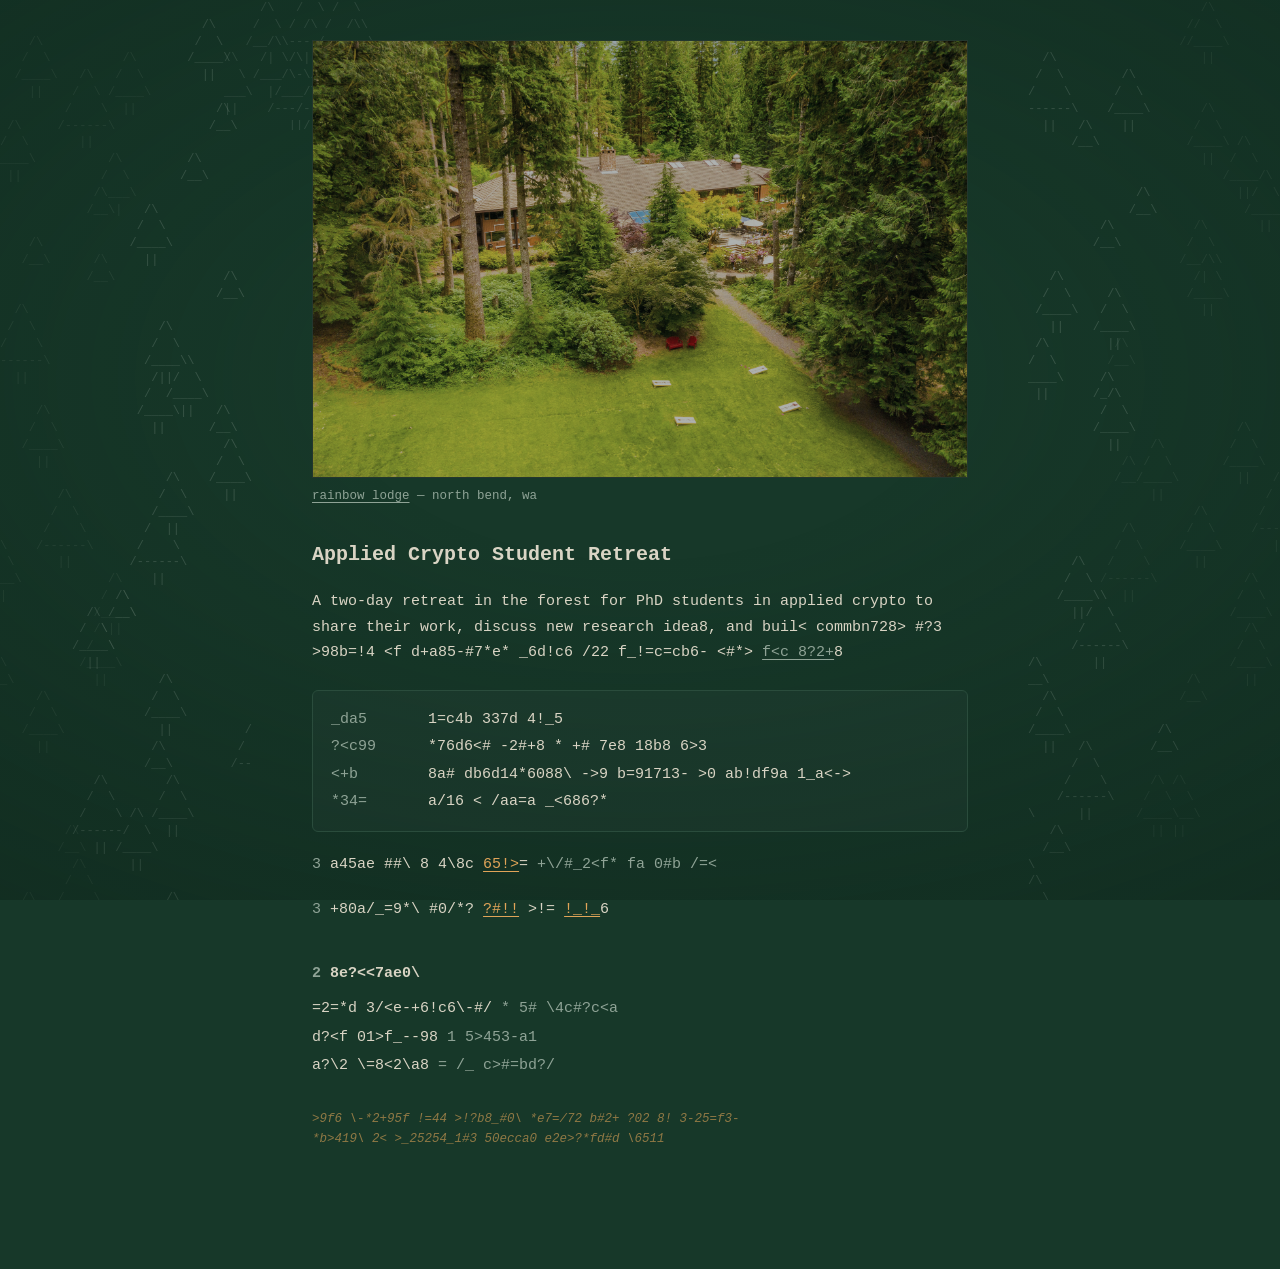
<file: index.html>
<!DOCTYPE html>
<html lang="en">
<head>
<meta charset="UTF-8" />
<meta name="viewport" content="width=device-width, initial-scale=1.0" />
<title>Applied Crypto Student Retreat</title>
<meta name="description" content="A two-day retreat for PhD students in applied cryptography, immediately before and co-located with Real World Crypto 2027 near Seattle." />

<!-- Social preview (Open Graph + Twitter). NOTE: og:url and og:image must be
     ABSOLUTE urls — replace REPLACE_WITH_YOUR_DOMAIN once the site is hosted. -->
<meta property="og:type" content="website" />
<meta property="og:title" content="Applied Crypto Student Retreat" />
<meta property="og:description" content="Two days in the forest with ~25 fellow PhD students, right before Real World Crypto 2027." />
<meta property="og:url" content="https://REPLACE_WITH_YOUR_DOMAIN/" />
<meta property="og:image" content="https://REPLACE_WITH_YOUR_DOMAIN/assets/lodge-hero.jpg" />
<meta name="twitter:card" content="summary_large_image" />
<meta name="twitter:title" content="Applied Crypto Student Retreat" />
<meta name="twitter:description" content="Two days in the forest with ~25 fellow PhD students, right before Real World Crypto 2027." />
<meta name="twitter:image" content="https://REPLACE_WITH_YOUR_DOMAIN/assets/lodge-hero.jpg" />

<link rel="icon" type="image/svg+xml" href="assets/favicon.svg" />
<link rel="stylesheet" href="style.css" />
</head>
<body>

  <div class="forest-shade" aria-hidden="true"></div>

  <img class="top" src="assets/lodge-hero.jpg" alt="Rainbow Lodge, surrounded by forest" />
  <p class="caption"><a class="plain" href="https://www.rainbowlodge.org/" target="_blank" rel="noopener">rainbow lodge</a> — north bend, wa</p>

  <h1>Applied Crypto Student Retreat</h1>

  <p>A two-day retreat in the forest for PhD students in applied crypto
    to share their work, discuss new research ideas, and build community.
    The retreat is immediately before and co-located with
    <a class="plain" href="https://rwc.iacr.org/2027" target="_blank" rel="noopener">RWC 2027</a>.
  </p>

  <div class="meta">
    <div><span class="k">when</span> april 1&ndash;4, 2027</div>
    <div><span class="k">where</span> rainbow lodge &mdash; 45 min from SEA</div>
    <div><span class="k">who</span> ~25 early-career PhD students in applied crypto</div>
    <div><span class="k">cost</span> room &amp; board covered</div>
  </div>

    <p><span class="prompt">&gt;</span> apply for a spot <a href="apply.html">here</a>! <span class="muted">(Deadline is Dec 15)</span></p>
  <p><span class="prompt">&gt;</span> questions? Email
    <a href="mailto:ryanleh@berkeley.edu">Ryan</a> and
    <a href="mailto:edauterman@cs.stanford.edu">Emma</a>.</p>

  <h2><span class="hash">#</span> organizers</h2>
  <div class="people">
    <div>Henry Corrigan-Gibbs<span class="muted"> · UC Berkeley</span></div>
    <div>Emma Dauterman<span class="muted"> · Stanford</span></div>
    <div>Ryan Lehmkuhl<span class="muted"> · UC Berkeley</span></div>
  </div>

  <footer class="ack">Made possible with financial support from the UC Berkeley
  College of Engineering Faculty Engagement Fund.</footer>

  <!-- decrypt-on-load reveal (no defer: runs before first paint so nothing flashes) -->
  <script src="decrypt-page.js"></script>

  <!-- ambient forest (no defer: runs before first paint so the trees don't pop in) -->
  <script src="trees.js"></script>
</body>
</html>
</file>
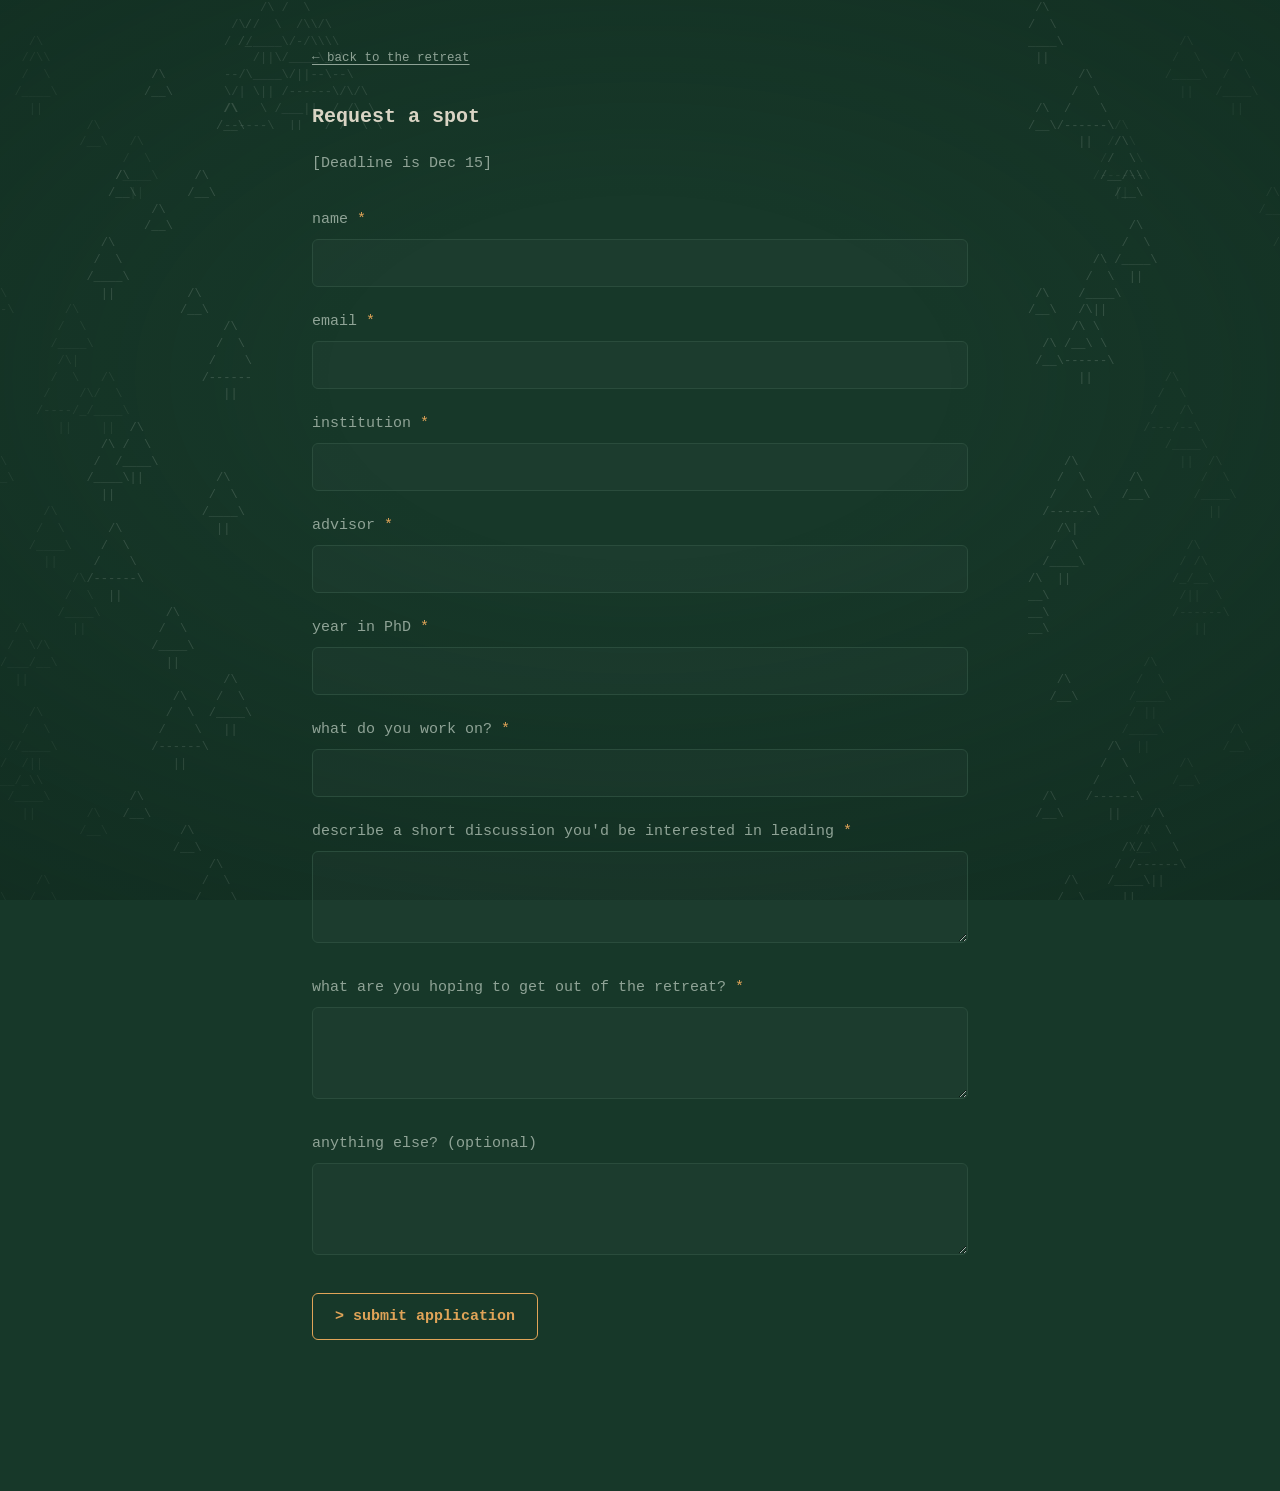
<file: apply.html>
<!DOCTYPE html>
<html lang="en">
<head>
<meta charset="UTF-8" />
<meta name="viewport" content="width=device-width, initial-scale=1.0" />
<title>Apply · Applied Crypto Student Retreat</title>
<meta name="description" content="Apply to the Applied Crypto Student Retreat — two days before Real World Crypto 2027." />

<!-- Social preview. NOTE: og:url and og:image must be ABSOLUTE urls —
     replace REPLACE_WITH_YOUR_DOMAIN once the site is hosted. -->
<meta property="og:type" content="website" />
<meta property="og:title" content="Apply · Applied Crypto Student Retreat" />
<meta property="og:description" content="Request a spot at the retreat — two days in the forest before Real World Crypto 2027." />
<meta property="og:url" content="https://REPLACE_WITH_YOUR_DOMAIN/apply.html" />
<meta property="og:image" content="https://REPLACE_WITH_YOUR_DOMAIN/assets/lodge-hero.jpg" />
<meta name="twitter:card" content="summary_large_image" />
<meta name="twitter:image" content="https://REPLACE_WITH_YOUR_DOMAIN/assets/lodge-hero.jpg" />

<link rel="icon" type="image/svg+xml" href="assets/favicon.svg" />
<link rel="stylesheet" href="style.css" />
</head>
<body>

  <div class="forest-shade" aria-hidden="true"></div>

  <p class="caption"><a class="plain" href="index.html">&larr; back to the retreat</a></p>

  <h1>Request a spot</h1>

  <p class="muted">[Deadline is Dec 15]</p>

  <form id="apply-form" class="form" action="https://api.web3forms.com/submit" method="POST">
    <!-- Web3Forms — replace with your access key from https://web3forms.com -->
    <input type="hidden" name="access_key" value="39bce783-9354-4391-b401-d25ae9bbdb70" />
    <input type="hidden" name="subject" value="New retreat application" />
    <input type="hidden" name="from_name" value="Pre-RWC Student Retreat" />
    <!-- honeypot: bots fill this in, humans can't see it -->
    <input type="checkbox" name="botcheck" class="hp" tabindex="-1" autocomplete="off" />

    <div class="field">
      <label for="name">name <span class="req">*</span></label>
      <input id="name" name="name" type="text" autocomplete="name" required />
    </div>

    <div class="field">
      <label for="email">email <span class="req">*</span></label>
      <input id="email" name="email" type="email" autocomplete="email" required />
    </div>

    <div class="field">
      <label for="institution">institution <span class="req">*</span></label>
      <input id="institution" name="institution" type="text" required />
    </div>

    <div class="field">
      <label for="advisor">advisor <span class="req">*</span></label>
      <input id="advisor" name="advisor" type="text" required />
    </div>

    <div class="field">
      <label for="year">year in PhD <span class="req">*</span></label>
      <input id="year" name="year" type="text" required />
    </div>

    <div class="field">
      <label for="research">what do you work on? <span class="req">*</span></label>
      <input id="research" name="research" type="text" required />
    </div>

    <div class="field">
      <label for="proposal">describe a short discussion you'd be interested in leading <span class="req">*</span></label>
      <textarea id="proposal" name="proposal" required></textarea>
    </div>

    <div class="field">
      <label for="goals">what are you hoping to get out of the retreat? <span class="req">*</span></label>
      <textarea id="goals" name="goals" required></textarea>
    </div>

    <div class="field">
      <label for="notes">anything else? <span class="muted">(optional)</span></label>
      <textarea id="notes" name="notes"></textarea>
    </div>

    <button type="submit" class="submit">&gt; submit application</button>
    <p id="form-status" class="form-status" role="status" aria-live="polite"></p>
  </form>

  <!-- no defer: runs before first paint so the trees don't pop in -->
  <script src="trees.js"></script>
  <script src="apply.js" defer></script>
</body>
</html>
</file>
<file: style.css>
:root {
  --bg:     #173829;
  --text:   #d9d4c4;
  --muted:  #8fa396;
  --gold:   #e0a458;
  --line:   #2a4c3c;
}

* { box-sizing: border-box; }

body {
  background: var(--bg);
  color: var(--text);
  font: 15px/1.7 ui-monospace, "SF Mono", SFMono-Regular, Menlo, Consolas, monospace;
  max-width: 700px;
  margin: 0 auto;
  padding: 40px 22px 120px;
}

/* top image */
img.top {
  width: 100%;
  display: block;
  border: 1px solid var(--line);
  /* dull the photo so it blends with the muted page:
     saturate <1 = less colorful · brightness <1 = darker · opacity <1 lets the green bg tint it */
  filter: saturate(0.7) brightness(0.75);
  opacity: 0.9;
}
.caption { color: var(--muted); font-size: 12.5px; margin: 8px 0 0; }

/* title */
h1 {
  font-weight: 600;
  font-size: 20px;
  line-height: 1.4;
  margin: 34px 0 0;
}

/* body text */
p { margin: 20px 0 0; }
.muted { color: var(--muted); }

/* key/value meta block — boxed as a little terminal panel */
.meta {
  margin: 24px 0 0;
  border: 1px solid var(--line);
  border-radius: 6px;
  padding: 14px 18px;
  background: rgba(255, 255, 255, 0.025);
}
.meta div { margin: 2px 0; }
.meta .k { color: var(--muted); display: inline-block; min-width: 88px; }

/* section heading — one grammar, repeated per section */
h2 {
  font-size: 15px;
  font-weight: 600;
  margin: 38px 0 10px;
}
.hash { color: var(--muted); }

/* organizers list */
.people div { margin: 3px 0; }

/* funding acknowledgement — small, italic, dimmed gold sign-off */
.ack {
  display: block;
  margin-top: 30px;
  max-width: 60ch;
  font-size: 12.5px;
  font-style: italic;
  line-height: 1.6;
  color: var(--gold);
  opacity: 0.6;                 /* dim so it warms without reading as a link; use var(--muted) + opacity:1 to recede */
}

/* links */
a { color: var(--gold); text-decoration: underline; text-underline-offset: 3px; }
a:hover { background: var(--gold); color: var(--bg); text-decoration: none; }

/* keeps the muted color instead of the gold link styling */
a.plain { color: var(--muted); }
a.plain:hover { background: none; color: var(--text); text-decoration: underline; }

.prompt { color: var(--muted); }

/* application form (apply.html) */
.form { margin-top: 30px; }
.field { margin-top: 22px; }
.field label { display: block; color: var(--muted); margin-bottom: 7px; }
.field .req { color: var(--gold); }
.field input, .field select, .field textarea {
  width: 100%;
  background: rgba(255, 255, 255, 0.025);
  border: 1px solid var(--line);
  border-radius: 6px;
  color: var(--text);
  font: inherit;                       /* inherit the monospace body font */
  padding: 10px 12px;
}
.field textarea { min-height: 92px; line-height: 1.6; resize: vertical; }
.field input:focus, .field select:focus, .field textarea:focus {
  outline: none;
  border-color: var(--gold);
  background: rgba(224, 164, 88, 0.06);
}
.field .hint { color: var(--muted); font-size: 12.5px; margin-top: 6px; }
.hp { position: absolute; left: -9999px; opacity: 0; pointer-events: none; }   /* honeypot */

.submit {
  margin-top: 28px;
  background: none;
  border: 1px solid var(--gold);
  border-radius: 6px;
  color: var(--gold);
  font: inherit;
  font-weight: 600;
  padding: 10px 22px;
  cursor: pointer;
  transition: background 0.15s, color 0.15s;
}
.submit:hover:not(:disabled) { background: var(--gold); color: var(--bg); }
.submit:disabled { opacity: 0.55; cursor: default; }

.form-status { margin-top: 16px; min-height: 1.2em; }
.form-status.ok  { color: var(--gold); }
.form-status.err { color: #d98b6a; }

/* ---- decorative: forest around the clearing (built by trees.js) ---- */
.forest-shade {
  position: fixed;
  inset: 0;
  z-index: -1;                        /* above the trees, below the content */
  pointer-events: none;
  /* bright clearing in the middle, deep-woods shadow at the screen edges */
  background: radial-gradient(120% 100% at 50% 42%, transparent 20%, rgba(9, 28, 20, 0.55) 100%);
}
.gutter, .canopy {
  position: fixed;
  overflow: hidden;
  pointer-events: none;
  z-index: -2;                        /* behind the shade + content, above the background */
}
.gutter { top: 0; bottom: 0; width: calc((100vw - 700px) / 2); }   /* the empty margin beside the column */
.gutter-l { left: 0; }
.gutter-r { right: 0; }
.gutter pre {
  position: absolute;                 /* back + front depth layers stack in place */
  top: 0;
  margin: 0;
  font: 12px/1.4 ui-monospace, Menlo, monospace;   /* line-height must match LINE_H in trees.js */
}
.gutter-l pre { left: 0; }            /* forest hugs the left screen edge  */
.gutter-r pre { right: 0; }           /* forest hugs the right screen edge */
/* two-tone depth: far trees dim, near trees brighter */
.depth-back  { color: #55705f;      opacity: 0.28; }
.depth-front { color: var(--muted); opacity: 0.3; }

/* canopy peeking into the top-left corner of the clearing */
.canopy { top: 0; height: 130px; left: calc((100vw - 700px) / 2 - 66px); }
.canopy pre { margin: 0; font: 12px/1.4 ui-monospace, Menlo, monospace; color: var(--muted); opacity: 0.24; }

@media (max-width: 899px) {
  .gutter, .canopy, .forest-shade { display: none; }
}
</file>
